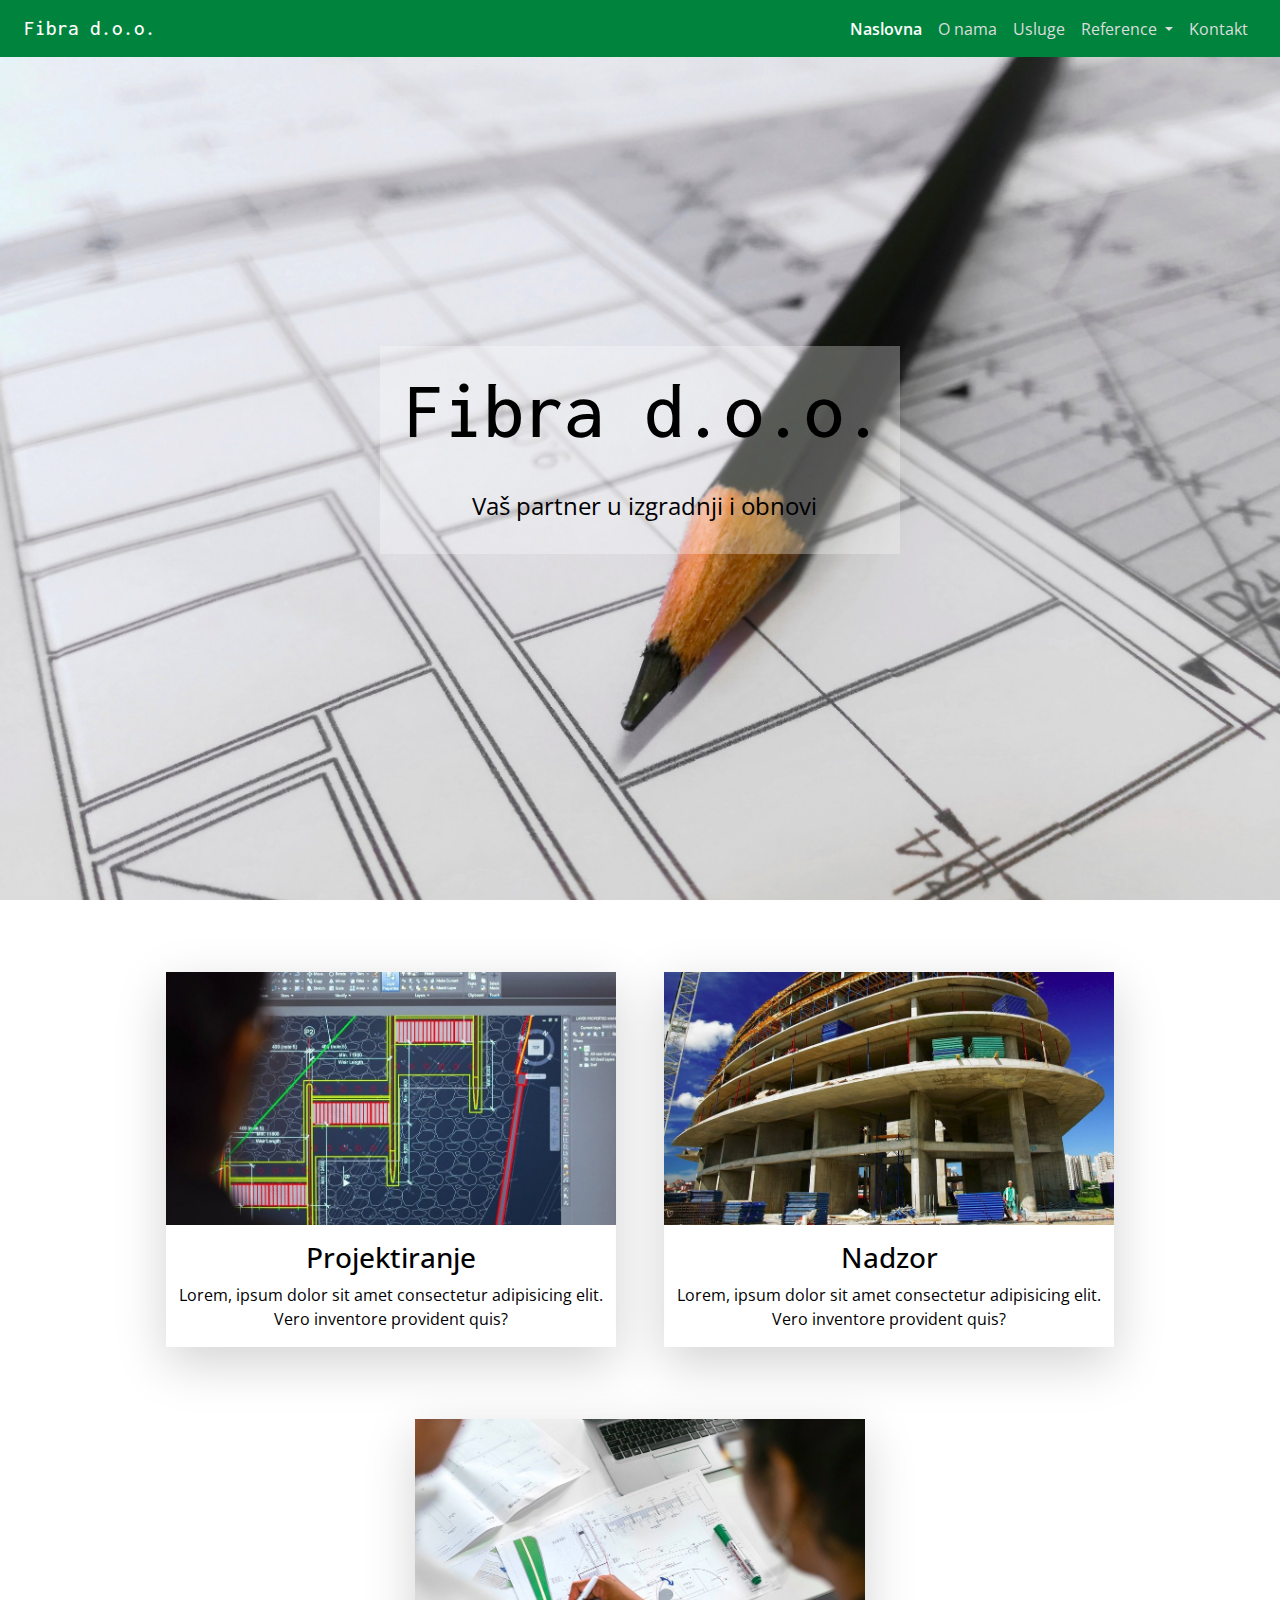
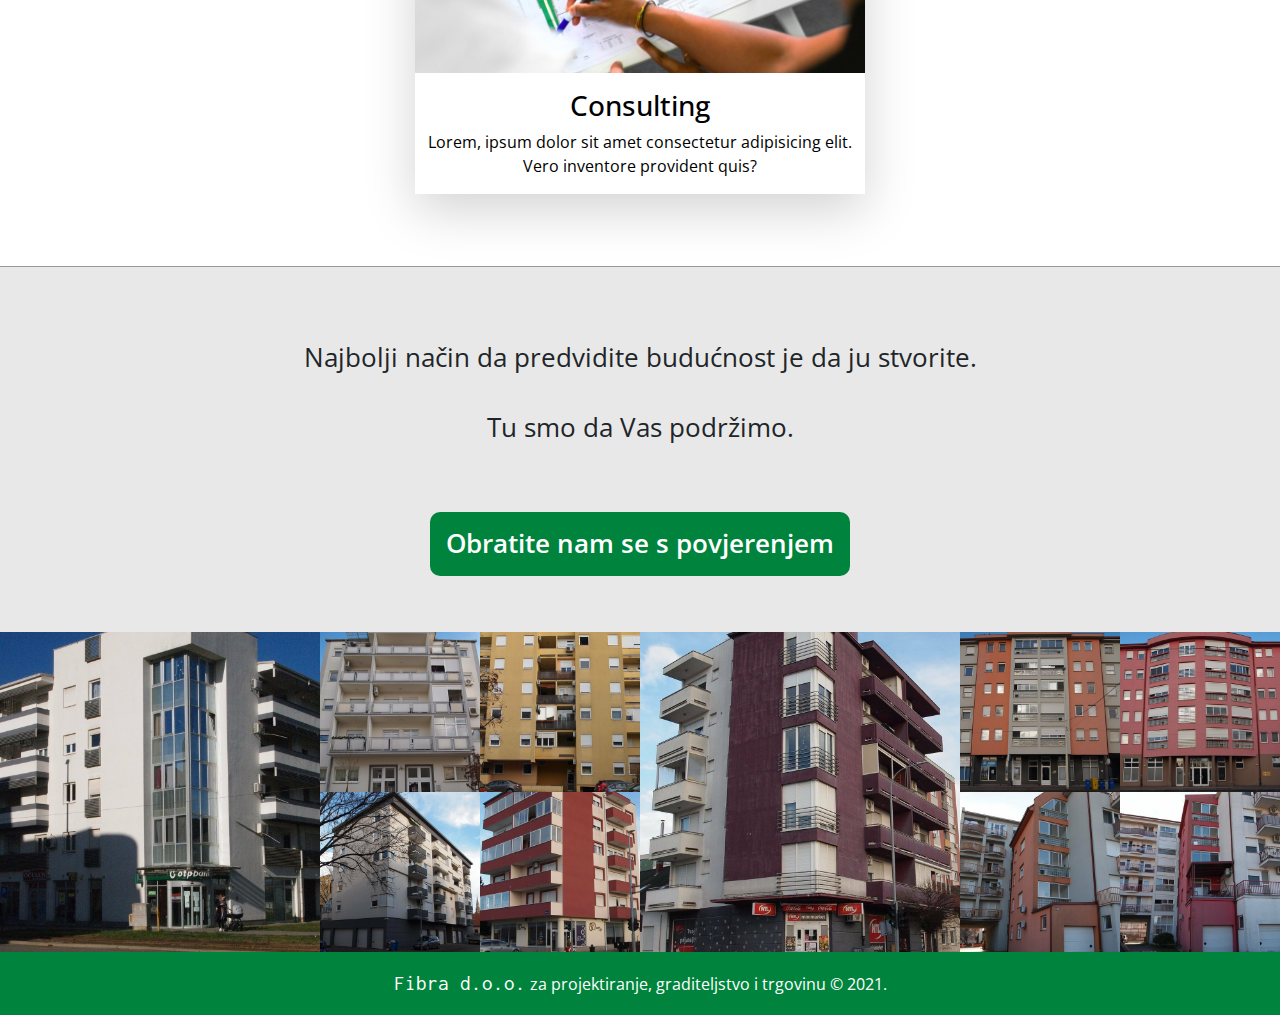
<file: index.html>
<!DOCTYPE html>
<html lang="en">
<head>
  <meta charset="UTF-8">
  <meta http-equiv="X-UA-Compatible" content="IE=edge">
  <meta name="viewport" content="width=device-width, initial-scale=1.0">
  <title>Naslovna | Fibra d.o.o.</title>
  <!-- <link rel="stylesheet" href="https://cdn.jsdelivr.net/npm/bootstrap@4.6.0/dist/css/bootstrap.min.css" integrity="sha384-B0vP5xmATw1+K9KRQjQERJvTumQW0nPEzvF6L/Z6nronJ3oUOFUFpCjEUQouq2+l" crossorigin="anonymous"> -->
  <link rel="stylesheet" href="css/bootstrap.min.css">
  <link rel="stylesheet" href="css/main.css">
</head>
<body class="bg-light">
  <!-- Navbar -->
  <header>
    <nav class="navbar navbar-expand-md navbar-dark bg-hu fixed-top">
      <a class="navbar-brand logo ml-2" href="index.html">Fibra d.o.o.</a>
      <button class="navbar-toggler" type="button" data-toggle="collapse" data-target="#navbarSupportedContent"
        aria-controls="navbarSupportedContent" aria-expanded="false" aria-label="Toggle navigation">
        <span class="navbar-toggler-icon"></span>
      </button>
      <div class="collapse navbar-collapse ml-4 mr-2" id="navbarSupportedContent">
        <ul class="navbar-nav ml-auto">
          <li class="nav-item">
            <a class="nav-link active" href="index.html">Naslovna</a>
          </li>
          <li class="nav-item">
            <a class="nav-link" href="about.html">O nama</a>
          </li>
          <li class="nav-item">
            <a class="nav-link" href="services.html">Usluge</a>
          </li>
          <li class="nav-item dropdown">
            <a class="nav-link dropdown-toggle" href="#" id="navbarDropdown" role="button" data-toggle="dropdown" aria-haspopup="true" aria-expanded="false">
              Reference
            </a>
            <div class="dropdown-menu bg-hu" aria-labelledby="navbarDropdown">
              <a class="dropdown-item" href="ref-novogradnja.html">Novogradnja</a>
              <a class="dropdown-item" href="ref-obnova.html">Obnova</a>
            </div>
          </li>
          <li class="nav-item">
            <a class="nav-link" href="contact.html">Kontakt</a>
          </li>
        </ul>
      </div>
    </nav>
  </header>
  <!-- Jumbotron -->
  <section id="intro">
    <div class="jumbotron d-flex flex-column align-items-center justify-content-center m-0">
      <a href="about.html" class="wrapper pl-4 pr-3 pt-3 text-center">
        <h1 class="logo m-0">Fibra d.o.o.</h1>
        <p class="m-0">Vaš partner u izgradnji i obnovi</p>
      </a>
    </div>
  </section>
  <!-- Boxes -->
  <section id="boxes" class="mb-0">
    <div class="d-flex flex-column flex-md-row flex-wrap align-items-center justify-content-center text-center pt-5 pb-5 pb-md-4">
      <a class="box mx-4 mb-5 mt-4 shadow-lg" href="services.html#projektiranje">
        <img src="media/thumbnails/projektiranje.jpg" class="mb-3" alt="Projektiranje">
        <h3>Projektiranje</h3>
        <p>Lorem, ipsum dolor sit amet consectetur adipisicing elit. Vero inventore provident quis?</p>
			</a>
      <a class="box mx-4 mb-5 mt-4 shadow-lg" href="services.html#nadzor">
        <img src="media/thumbnails/nadzor.jpg" class="mb-3" alt="Nadzor">
        <h3>Nadzor</h3>
        <p>Lorem, ipsum dolor sit amet consectetur adipisicing elit. Vero inventore provident quis?</p>
			</a>
    	<a class="box mx-4 mb-5 mt-4 shadow-lg" href="services.html#consulting">
        <img src="media/thumbnails/konzultacije.jpg" class="mb-3" alt="Consulting">
        <h3>Consulting</h3>
        <p>Lorem, ipsum dolor sit amet consectetur adipisicing elit. Vero inventore provident quis?</p>
			</a>
    </div>
		<div class="d-flex flex-column align-items-center text-center pt-5 pb-2 b-top">
			<p class="mt-1 mt-lg-2 mt-xl-4">Najbolji način da predvidite budućnost je da ju stvorite.<!--  &nbsp;&nbsp;<span>(P. Drucker)</span> --></p> <!-- Peter Drucker -->
			<p class="mt-1 mt-md-2 mt-xl-3">Tu smo da Vas podržimo.</p>
			<a id="boxes-link" class="px-3 mt-4 mt-lg-5 mb-5" href="contact.html">Obratite nam se s povjerenjem</a>
		</div>
  </section>
  <!-- Grid - short reference gallery -->
  <section id="showcase" class="container-fluid">
    <div class="row no-gutters" data-toggle="modal" data-target="#theModal" data-keyboard="true">
			<div class="col-lg-3 col-sm-6">
				<img class="img-fluid" src="media/thumbnails/showcase/stross198-front.jpg" alt="Strossmayerova 198, OS" data-target="#theCarousel" data-slide-to="0">
			</div>
			<div class="col-lg-3 col-sm-6 d-none d-sm-block">
				<div class="row no-gutters">
					<div class="col-6"><img class="img-fluid" src="media/thumbnails/showcase/rok41-front.jpg" alt="Rokova 41, OS" data-target="#theCarousel" data-slide-to="1"></div>
					<div class="col-6"><img class="img-fluid" src="media/thumbnails/showcase/dub12-back.jpg" alt="Dubrovacka 12, OS" data-target="#theCarousel" data-slide-to="2"></div>
				</div>
				<div class="row no-gutters">
					<div class="col-6"><img class="img-fluid" src="media/thumbnails/showcase/dub16-2.jpg" alt="Dubrovacka 16, OS" data-target="#theCarousel" data-slide-to="3"></div>
					<div class="col-6"><img class="img-fluid" src="media/thumbnails/showcase/gund128.jpg" alt="Gunduliceva 128, OS" data-target="#theCarousel" data-slide-to="4"></div>
				</div>
			</div>
			<div class="col-lg-3 col-sm-6 d-none d-sm-block">
				<img class="img-fluid" src="media/thumbnails/showcase/reisner110.jpg" alt="Reisnerova 110, OS" data-target="#theCarousel" data-slide-to="5">
			</div>
			<div class="col-lg-3 col-sm-6">
				<div class="row no-gutters">
					<div class="col-6"><img class="img-fluid" src="media/thumbnails/showcase/stross268-front.jpg" alt="Strossmayerova 268, OS" data-target="#theCarousel" data-slide-to="6"></div>
					<div class="col-6"><img class="img-fluid" src="media/thumbnails/showcase/stross262-front.jpg" alt="Strossmayerova 262, OS" data-target="#theCarousel" data-slide-to="8"></div>
				</div>
				<div class="row no-gutters">
					<div class="col-6"><img class="img-fluid" src="media/thumbnails/showcase/stross268-back.jpg" alt="Strossmayerova 268, OS" data-target="#theCarousel" data-slide-to="7"></div>
					<div class="col-6"><img class="img-fluid" src="media/thumbnails/showcase/stross262-back.jpg" alt="Strossmayerova 262, OS" data-target="#theCarousel" data-slide-to="9"></div>
				</div>
			</div>
    </div>
		<!-- Modal -->
		<div class="modal fade" id="theModal" tabindex="-1" role="dialog" aria-hidden="true">
			<div class="modal-dialog  modal-lg" role="document">
				<div class="modal-content">
					<div class="modal-body bg-dark">
						<!-- Carousel -->
						<div id="theCarousel" class="carousel slide" data-keyboard="true">
							<div class="carousel-inner">
								<div class="carousel-item active">
									<img class="img-fluid" src="media/photo-lg/nvgrdnj/stross198-front.jpg">
								</div>
								<div class="carousel-item">
									<img class="img-fluid" src="media/photo-lg/nvgrdnj/rok41-front.jpg">
								</div>
								<div class="carousel-item">
									<img class="img-fluid" src="media/photo-lg/nvgrdnj/dub12-back.jpg">
								</div>
								<div class="carousel-item">
									<img class="img-fluid" src="media/photo-lg/nvgrdnj/dub16-2.jpg">
								</div>
								<div class="carousel-item">
									<img class="img-fluid" src="media/photo-lg/nvgrdnj/gund128.jpg">
								</div>
								<div class="carousel-item">
									<img class="img-fluid" src="media/photo-lg/nvgrdnj/reisner110.jpg">
								</div>
								<div class="carousel-item">
									<img class="img-fluid" src="media/photo-lg/nvgrdnj/stross268-front.jpg">
								</div>
								<div class="carousel-item">
									<img class="img-fluid" src="media/photo-lg/nvgrdnj/stross268-back.jpg">
								</div>
								<div class="carousel-item">
									<img class="img-fluid" src="media/photo-lg/nvgrdnj/stross262-front.jpg">
								</div>
								<div class="carousel-item">
									<img class="img-fluid" src="media/photo-lg/nvgrdnj/stross262-back.jpg">
								</div>
							</div>
							<!-- Carousel controls -->
							<a class="carousel-control-prev" href="#theCarousel" role="button" data-slide="prev">
								<span class="carousel-control-prev-icon" aria-hidden="true"></span>
								<span class="sr-only">Prethodna</span>
							</a>
							<a class="carousel-control-next" href="#theCarousel" role="button" data-slide="next">
								<span class="carousel-control-next-icon" aria-hidden="true"></span>
								<span class="sr-only">Sljedeća</span>
							</a>
						</div>
					</div>
					<!-- Modal footer -->
					<div class="modal-footer border-0 rounded-0 bg-dark">
							<button type="button" class="btn btn-secondary bg-hu text-light border-dark" data-dismiss="modal">Zatvori</button>
					</div>
				</div>
			</div>
		</div>
  </section>
  <!-- Footer -->
  <footer class="d-flex flex-row justify-content-center align-items-center text-center bg-hu">
    <p class="my-3"><a class="logo" href="index.html">Fibra d.o.o.</a> za projektiranje, graditeljstvo i trgovinu &copy; 2021.</p>
  </footer>
  <!-- Bootstrap js, jQuery... -->
  <!-- <script src="https://code.jquery.com/jquery-3.5.1.slim.min.js" integrity="sha384-DfXdz2htPH0lsSSs5nCTpuj/zy4C+OGpamoFVy38MVBnE+IbbVYUew+OrCXaRkfj" crossorigin="anonymous"></script>
  <script src="https://cdn.jsdelivr.net/npm/bootstrap@4.6.0/dist/js/bootstrap.bundle.min.js" integrity="sha384-Piv4xVNRyMGpqkS2by6br4gNJ7DXjqk09RmUpJ8jgGtD7zP9yug3goQfGII0yAns" crossorigin="anonymous"></script> -->
  <script src="js/jquery-3.5.1.slim.min.js"></script>
  <script src="js/bootstrap.bundle.min.js"></script>
</body>
</html>
</file>
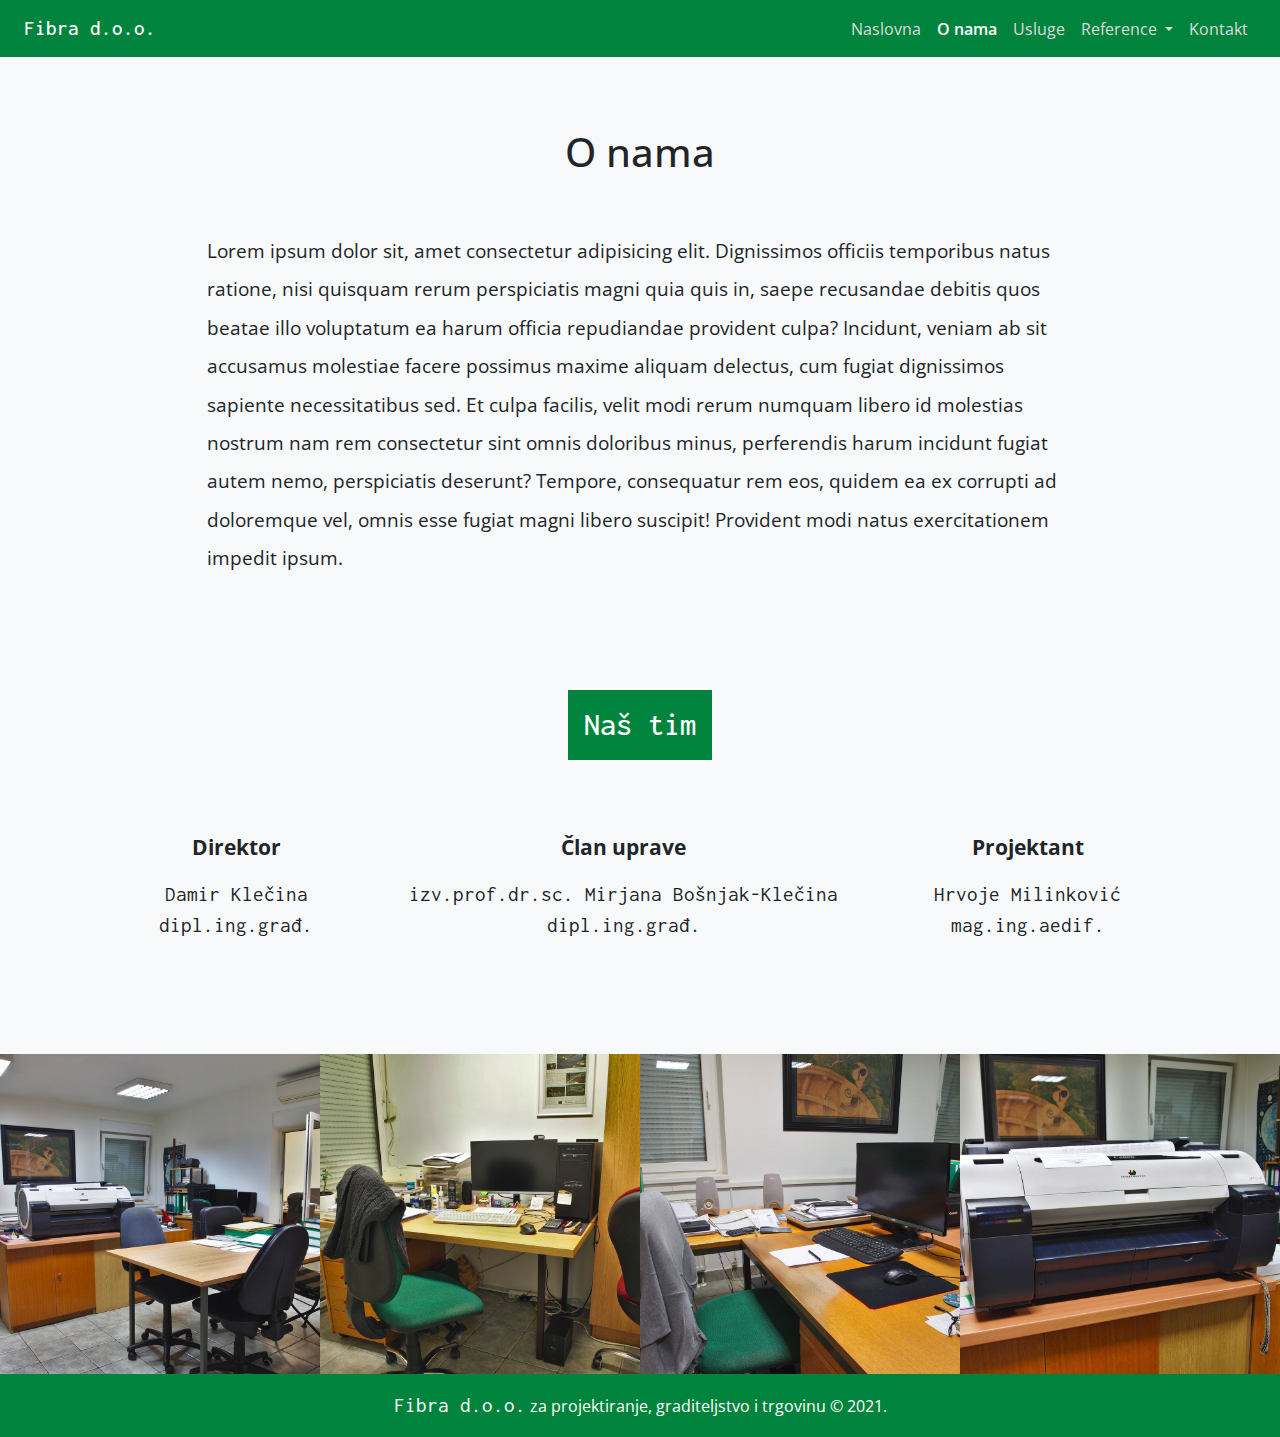
<file: about.html>
<!DOCTYPE html>
<html lang="en">
<head>
  <meta charset="UTF-8">
  <meta http-equiv="X-UA-Compatible" content="IE=edge">
  <meta name="viewport" content="width=device-width, initial-scale=1.0">
  <title>O nama | Fibra d.o.o.</title>
  <link rel="stylesheet" href="css/bootstrap.min.css">
  <link rel="stylesheet" href="css/main.css">
</head>
<body class="bg-light">
  <!-- Navbar -->
  <header>
    <nav class="navbar navbar-expand-md navbar-dark bg-hu fixed-top">
      <a class="navbar-brand logo ml-2" href="index.html">Fibra d.o.o.</a>
      <button class="navbar-toggler" type="button" data-toggle="collapse" data-target="#navbarSupportedContent"
        aria-controls="navbarSupportedContent" aria-expanded="false" aria-label="Toggle navigation">
        <span class="navbar-toggler-icon"></span>
      </button>
      <div class="collapse navbar-collapse ml-4 mr-2" id="navbarSupportedContent">
        <ul class="navbar-nav ml-auto">
          <li class="nav-item">
            <a class="nav-link" href="index.html">Naslovna</a>
          </li>
          <li class="nav-item">
            <a class="nav-link active" href="about.html">O nama</a>
          </li>
          <li class="nav-item">
            <a class="nav-link" href="services.html">Usluge</a>
          </li>
          <li class="nav-item dropdown">
            <a class="nav-link dropdown-toggle" href="#" id="navbarDropdown" role="button" data-toggle="dropdown"
              aria-haspopup="true" aria-expanded="false">
              Reference
            </a>
            <div class="dropdown-menu bg-hu" aria-labelledby="navbarDropdown">
              <a class="dropdown-item" href="ref-novogradnja.html">Novogradnja</a>
              <a class="dropdown-item" href="ref-obnova.html">Obnova</a>
            </div>
          </li>
          <li class="nav-item">
            <a class="nav-link" href="contact.html">Kontakt</a>
          </li>
        </ul>
      </div>
    </nav>
  </header>
  <!-- Title -->
  <div id="page-title" class="d-flex text-center justify-content-center">
    <h1>O nama</h1>
  </div>
  <!-- About -->
  <section id="about" class="mt-5">
    <div class="container-fluid text-left mb-5 pb-5">
      <p>Lorem ipsum dolor sit, amet consectetur adipisicing elit. Dignissimos officiis temporibus natus ratione, nisi quisquam rerum perspiciatis magni quia quis in, saepe recusandae debitis quos beatae illo voluptatum ea harum officia repudiandae provident culpa? Incidunt, veniam ab sit accusamus molestiae facere possimus maxime aliquam delectus, cum fugiat dignissimos sapiente necessitatibus sed. Et culpa facilis, velit modi rerum numquam libero id molestias nostrum nam rem consectetur sint omnis doloribus minus, perferendis harum incidunt fugiat autem nemo, perspiciatis deserunt? Tempore, consequatur rem eos, quidem ea ex corrupti ad doloremque vel, omnis esse fugiat magni libero suscipit! Provident modi natus exercitationem impedit ipsum.</p>
    </div>
    <div id="people" class="my-5 pb-4 text-center">
      <h2 class="d-inline-block mb-5 p-3 bg-hu text-white logo">Naš tim</h2>
      <div class="d-flex justify-content-center flex-wrap">
        <div class="mx-5 my-4">
          <p class="titula">Direktor</p>
          <p class="logo">Damir Klečina<br>dipl.ing.građ.</p>
        </div>
        <div class="mx-5 my-4">
          <p class="titula">Član uprave</p>
          <p class="logo">izv.prof.dr.sc. Mirjana Bošnjak-Klečina<br>dipl.ing.građ.</p>
        </div>
        <div class="mx-5 my-4">
          <p class="titula">Projektant</p>
          <p class="logo">Hrvoje Milinković<br>mag.ing.aedif.</p>
        </div>
      </div>
    </div>
    <div class="row no-gutters" data-toggle="modal" data-target="#theModal" data-keyboard="true">
      <div class="col-lg-3 col-6"><img class="img-fluid" src="media/thumbnails/ured.jpg" alt="Ured" data-target="#theCarousel" data-slide-to="0"></div>
      <div class="col-lg-3 col-6"><img class="img-fluid" src="media/thumbnails/rm1.jpg" alt="Radno mjesto" data-target="#theCarousel" data-slide-to="1"></div>
      <div class="col-lg-3 col-6"><img class="img-fluid" src="media/thumbnails/rm2.jpg" alt="Radno mjesto" data-target="#theCarousel" data-slide-to="2"></div>
      <div class="col-lg-3 col-6"><img class="img-fluid" src="media/thumbnails/ploter.jpg" alt="Ploter" data-target="#theCarousel" data-slide-to="3"></div>
    </div>
    <!-- Modal -->
    <div class="modal fade" id="theModal" tabindex="-1" role="dialog" aria-hidden="true">
      <div class="modal-dialog modal-lg" role="document">
        <div class="modal-content">
          <div class="modal-body bg-dark">
            <!-- Carousel -->
            <div id="theCarousel" class="carousel slide" data-keyboard="true">
              <div class="carousel-inner">
                <div class="carousel-item active">
                  <img class="img-fluid" src="media/photo-lg/ured.jpg">
                </div>
                <div class="carousel-item">
                  <img class="img-fluid" src="media/photo-lg/rm1.jpg">
                </div>
                <div class="carousel-item">
                  <img class="img-fluid" src="media/photo-lg/rm2.jpg">
                </div>
                <div class="carousel-item">
                  <img class="img-fluid" src="media/photo-lg/ploter.jpg">
                </div>
              </div>
              <!-- Carousel controls -->
              <a class="carousel-control-prev" href="#theCarousel" role="button" data-slide="prev">
                <span class="carousel-control-prev-icon" aria-hidden="true"></span>
                <span class="sr-only">Prethodna</span>
              </a>
              <a class="carousel-control-next" href="#theCarousel" role="button" data-slide="next">
                <span class="carousel-control-next-icon" aria-hidden="true"></span>
                <span class="sr-only">Sljedeća</span>
              </a>
            </div>
          </div>
          <!-- Modal footer -->
          <div class="modal-footer border-0 rounded-0 bg-dark">
            <button type="button" class="btn btn-secondary bg-hu text-light border-dark" data-dismiss="modal">Zatvori</button>
          </div>
        </div>
      </div>
    </div>
  </section>
	<!-- Footer -->
	<footer class="d-flex flex-row justify-content-center align-items-center text-center bg-hu">
		<p class="my-3"><a class="logo" href="index.html">Fibra d.o.o.</a> za projektiranje, graditeljstvo i trgovinu &copy; 2021.</p>
	</footer>
  <script src="js/jquery-3.5.1.slim.min.js"></script>
  <script src="js/bootstrap.bundle.min.js"></script>
</body>
</html>
</file>
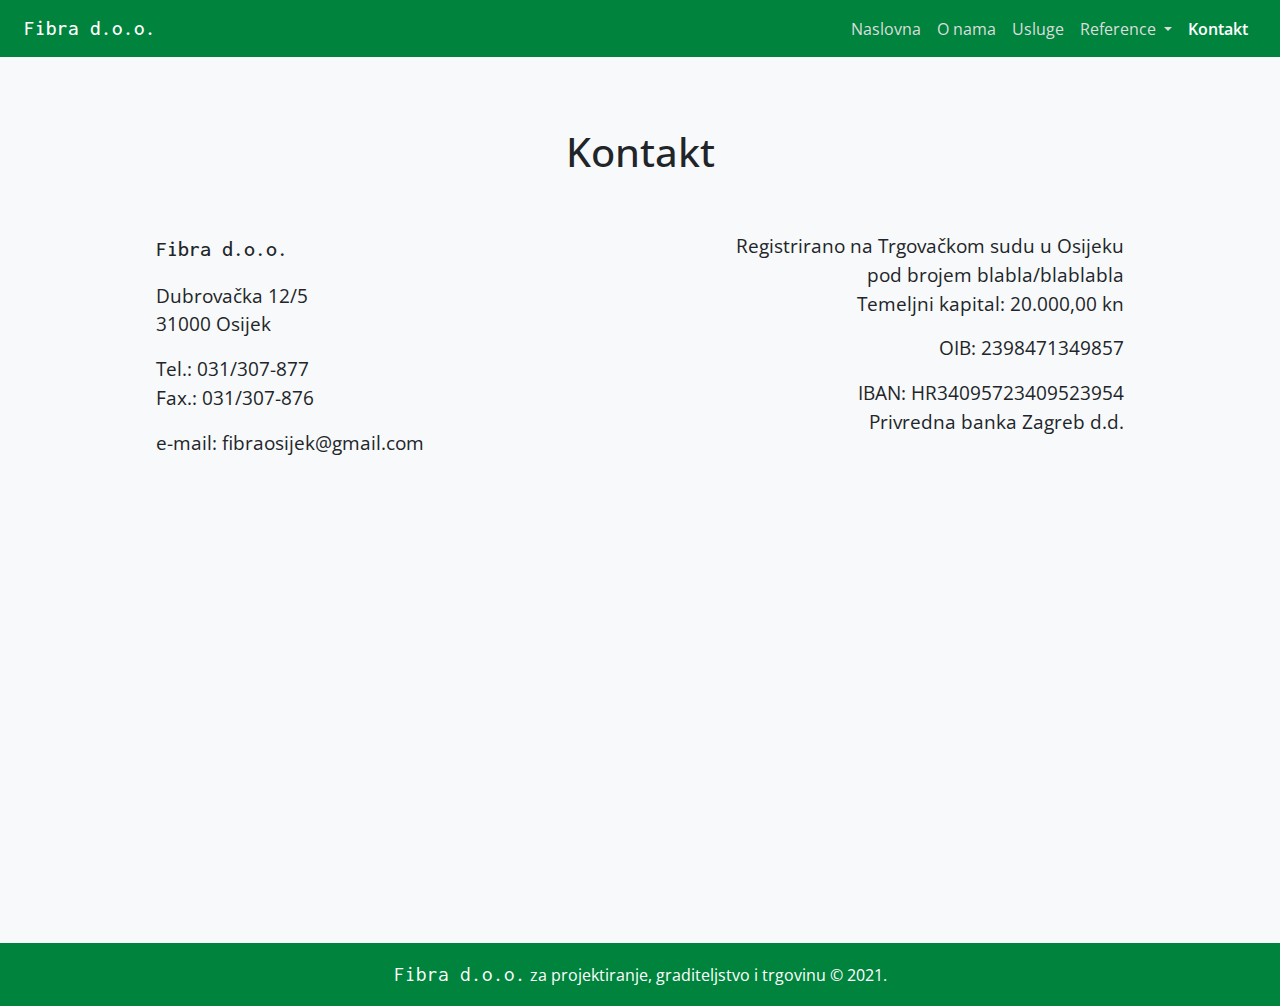
<file: contact.html>
<!DOCTYPE html>
<html lang="en">
<head>
  <meta charset="UTF-8">
  <meta http-equiv="X-UA-Compatible" content="IE=edge">
  <meta name="viewport" content="width=device-width, initial-scale=1.0">
  <title>Kontakt | Fibra d.o.o.</title>
  <link rel="stylesheet" href="css/bootstrap.min.css">
  <link rel="stylesheet" href="css/main.css">
</head>
<body class="bg-light">
  <!-- Navbar -->
  <header>
    <nav class="navbar navbar-expand-md navbar-dark bg-hu fixed-top">
      <a class="navbar-brand logo ml-2" href="index.html">Fibra d.o.o.</a>
      <button class="navbar-toggler" type="button" data-toggle="collapse" data-target="#navbarSupportedContent" aria-controls="navbarSupportedContent" aria-expanded="false" aria-label="Toggle navigation">
        <span class="navbar-toggler-icon"></span>
      </button>
      <div class="collapse navbar-collapse ml-4 mr-2" id="navbarSupportedContent">
        <ul class="navbar-nav ml-auto">
          <li class="nav-item">
            <a class="nav-link" href="index.html">Naslovna</a>
          </li>
          <li class="nav-item">
            <a class="nav-link" href="about.html">O nama</a>
          </li>
          <li class="nav-item">
            <a class="nav-link" href="services.html">Usluge</a>
          </li>
          <li class="nav-item dropdown">
            <a class="nav-link dropdown-toggle" href="#" id="navbarDropdown" role="button" data-toggle="dropdown" aria-haspopup="true" aria-expanded="false">
              Reference
            </a>
            <div class="dropdown-menu bg-hu" aria-labelledby="navbarDropdown">
              <a class="dropdown-item" href="ref-novogradnja.html">Novogradnja</a>
              <a class="dropdown-item" href="ref-obnova.html">Obnova</a>
            </div>
          </li>
          <li class="nav-item">
            <a class="nav-link active" href="contact.html">Kontakt</a>
          </li>
        </ul>
      </div>
    </nav>
  </header>
  <!-- Title -->
  <div id="page-title" class="d-flex text-center justify-content-center">
    <h1>Kontakt</h1>
  </div>
  <!-- Contact -->
  <section id="contact">
    <div class="d-flex flex-column align-items-center flex-md-row justify-content-md-around align-items-md-start my-5 pb-3">
      <div class="text-md-left text-center">
        <p class="logo">Fibra d.o.o.</p>
        <p>Dubrovačka 12/5<br>31000 Osijek</p>
        <p>Tel.: 031/307-877<br>Fax.: 031/307-876</p>
        <p>e-mail: fibraosijek@gmail.com</p>
      </div>
      <div class="text-md-right text-center mt-4 mt-md-0">
        <p>Registrirano na Trgovačkom sudu u Osijeku<br>pod brojem blabla/blablabla<br>Temeljni kapital: 20.000,00 kn</p>
        <p>OIB: 2398471349857</p>
        <p>IBAN: HR34095723409523954<br>Privredna banka Zagreb d.d.</p>
      </div>
    </div>
  </section>
  <section id="map" class="w-100">
    <iframe
    src="https://www.google.com/maps/embed?pb=!1m18!1m12!1m3!1d2793.46308134104!2d18.6686223159374!3d45.56112547910223!2m3!1f0!2f0!3f0!3m2!1i1024!2i768!4f13.1!3m3!1m2!1s0x475ce70893ea6549%3A0x3436f189a7a835ea!2sDubrova%C4%8Dka%20ul.%2012%2C%2031000%2C%20Osijek!5e0!3m2!1shr!2shr!4v1606670080693!5m2!1shr!2shr"
    width="100%" height="100%" frameborder="0" style="border: 0;" allowfullscreen="" aria-hidden="false"
    tabindex="0"></iframe>
  </section>
	<!-- Footer -->
	<footer class="d-flex flex-row justify-content-center align-items-center text-center bg-hu">
    <p class="my-3"><a class="logo" href="index.html">Fibra d.o.o.</a> za projektiranje, graditeljstvo i trgovinu &copy; 2021.</p>
	</footer>
  <script src="js/jquery-3.5.1.slim.min.js"></script>
  <script src="js/bootstrap.bundle.min.js"></script>
</body>
</html>
</file>
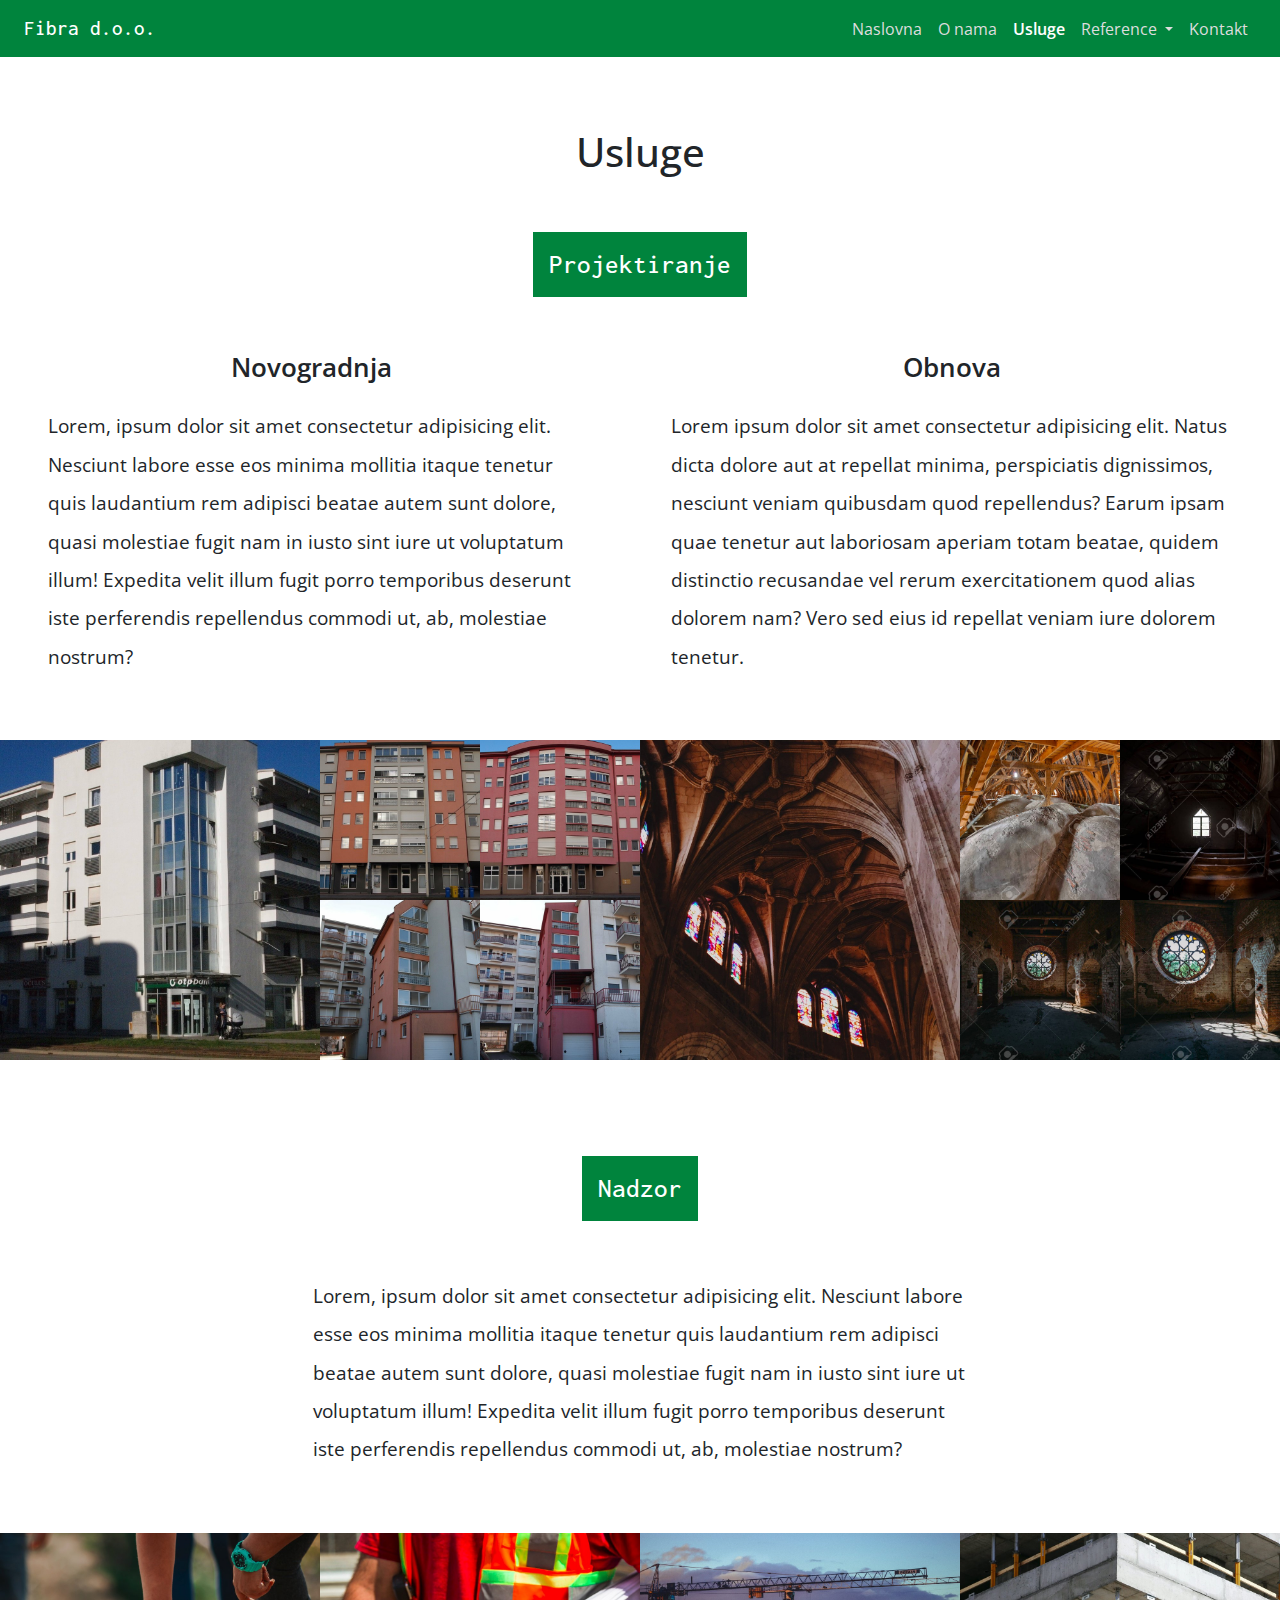
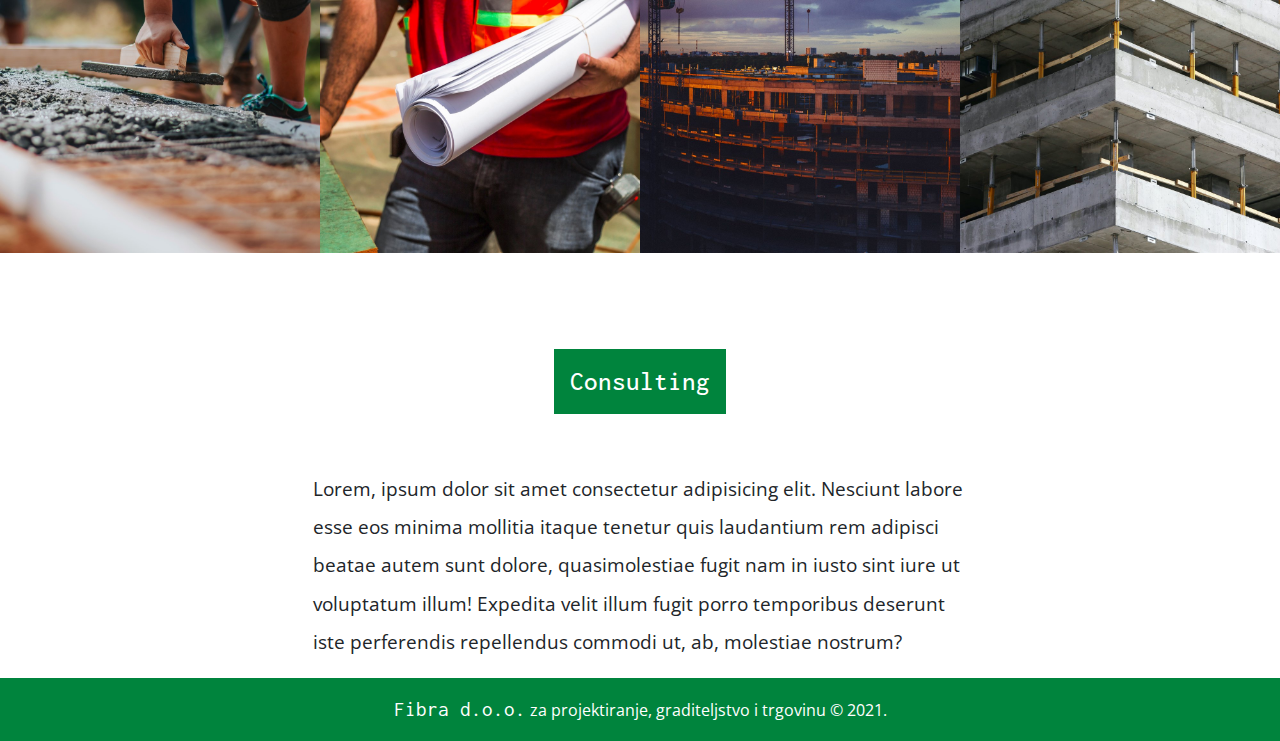
<file: services.html>
<!DOCTYPE html>
<html lang="en">
<head>
  <meta charset="UTF-8">
  <meta http-equiv="X-UA-Compatible" content="IE=edge">
  <meta name="viewport" content="width=device-width, initial-scale=1.0">
  <title>Usluge | Fibra d.o.o.</title>
  <link rel="stylesheet" href="css/bootstrap.min.css">
  <link rel="stylesheet" href="css/main.css">
</head>
<body>
  <!-- Navbar -->
  <header>
    <nav class="navbar navbar-expand-md navbar-dark bg-hu fixed-top">
      <a class="navbar-brand logo ml-2" href="index.html">Fibra d.o.o.</a>
      <button class="navbar-toggler" type="button" data-toggle="collapse" data-target="#navbarSupportedContent" aria-controls="navbarSupportedContent" aria-expanded="false" aria-label="Toggle navigation">
        <span class="navbar-toggler-icon"></span>
      </button>
      <div class="collapse navbar-collapse ml-4 mr-2" id="navbarSupportedContent">
        <ul class="navbar-nav ml-auto">
          <li class="nav-item">
            <a class="nav-link" href="index.html">Naslovna</a>
          </li>
          <li class="nav-item">
            <a class="nav-link" href="about.html">O nama</a>
          </li>
          <li class="nav-item">
            <a class="nav-link active" href="services.html">Usluge</a>
          </li>
          <li class="nav-item dropdown">
            <a class="nav-link dropdown-toggle" href="#" id="navbarDropdown" role="button" data-toggle="dropdown"
              aria-haspopup="true" aria-expanded="false">
              Reference
            </a>
            <div class="dropdown-menu bg-hu" aria-labelledby="navbarDropdown">
              <a class="dropdown-item" href="ref-novogradnja.html">Novogradnja</a>
              <a class="dropdown-item" href="ref-obnova.html">Obnova</a>
            </div>
          </li>
          <li class="nav-item">
            <a class="nav-link" href="contact.html">Kontakt</a>
          </li>
        </ul>
      </div>
    </nav>
  </header>
  <!-- Title -->
  <div id="page-title" class="d-flex text-center justify-content-center">
    <h1>Usluge</h1>
  </div>
  <!-- Projektiranje -->
  <section id="projektiranje" class="service-section d-flex flex-column justify-content-center my-5">
    <h3 class="mx-auto p-3 text-white logo bg-hu">Projektiranje</h3>
    <div class="d-flex flex-column align-items-center justify-content-center flex-lg-row justify-content-lg-around align-items-lg-start mt-5">
      <div class="service mx-md-5 mx-4">
        <h5 class="text-center mb-4">Novogradnja</h5>
        <p>Lorem, ipsum dolor sit amet consectetur adipisicing elit. Nesciunt labore esse eos minima mollitia itaque tenetur quis laudantium rem adipisci beatae autem sunt dolore, quasi molestiae fugit nam in iusto sint iure ut voluptatum illum! Expedita velit illum fugit porro temporibus deserunt iste perferendis repellendus commodi ut, ab, molestiae nostrum?</p>
      </div>
      <div class="service mx-md-5 mx-4">
        <h5 class="text-center mb-4">Obnova</h5>
        <p>Lorem ipsum dolor sit amet consectetur adipisicing elit. Natus dicta dolore aut at repellat minima, perspiciatis dignissimos, nesciunt veniam quibusdam quod repellendus? Earum ipsam quae tenetur aut laboriosam aperiam totam beatae, quidem distinctio recusandae vel rerum exercitationem quod alias dolorem nam? Vero sed eius id repellat veniam iure dolorem tenetur.</p>
      </div>
    </div>
    <!-- Gallery -->
    <div class="row no-gutters mt-5" data-toggle="modal" data-target="#modalP" data-keyboard="true">
      <div class="col-lg-3 col-sm-6  d-none d-sm-block">
        <img class="img-fluid" src="media/thumbnails/showcase/stross198-front.jpg" alt="Strossmayerova 198, OS" data-target="#carouselP" data-slide-to="0">
      </div>
      <div class="col-lg-3 col-sm-6">
        <div class="row no-gutters">
          <div class="col-6"><img class="img-fluid" src="media/thumbnails/showcase/stross268-front.jpg" alt="Strossmayerova 268, OS" data-target="#carouselP" data-slide-to="1"></div>
          <div class="col-6"><img class="img-fluid" src="media/thumbnails/showcase/stross262-front.jpg" alt="Strossmayerova 262, OS" data-target="#carouselP" data-slide-to="3"></div>
        </div>
        <div class="row no-gutters">
          <div class="col-6"><img class="img-fluid" src="media/thumbnails/showcase/stross268-back.jpg" alt="Strossmayerova 268, OS" data-target="#carouselP" data-slide-to="2"></div>
          <div class="col-6"><img class="img-fluid" src="media/thumbnails/showcase/stross262-back.jpg" alt="Strossmayerova 262, OS" data-target="#carouselP" data-slide-to="4"></div>
        </div>
      </div>
      <div class="col-lg-3 col-sm-6 d-none d-sm-block">
        <img class="img-fluid" src="media/thumbnails/ceiling.jpg" alt="crkva strop" data-target="#carouselP" data-slide-to="5">
      </div>
      <div class="col-lg-3 col-sm-6">
        <div class="row no-gutters">
          <div class="col-6"><img class="img-fluid" src="media/thumbnails/attic1.jpg" alt="tavan crkva" data-target="#carouselP" data-slide-to="6"></div>
          <div class="col-6"><img class="img-fluid" src="media/thumbnails/attic2.jpg" alt="tavan crkva" data-target="#carouselP" data-slide-to="7"></div>
        </div>
        <div class="row no-gutters">
          <div class="col-6"><img class="img-fluid" src="media/thumbnails/attic3.jpg" alt="tavan crkva" data-target="#carouselP" data-slide-to="8"></div>
          <div class="col-6"><img class="img-fluid" src="media/thumbnails/attic4.jpg" alt="tavan crkva" data-target="#carouselP" data-slide-to="9"></div>
        </div>
      </div>
    </div>
    <!-- Modal - projektiranje -->
    <div class="modal fade" id="modalP" tabindex="-1" role="dialog" aria-hidden="true">
      <div class="modal-dialog  modal-lg" role="document">
        <div class="modal-content">
          <div class="modal-body bg-dark">
            <!-- Carousel -->
            <div id="carouselP" class="carousel slide" data-keyboard="true">
              <div class="carousel-inner">
                <div class="carousel-item active">
                  <img class="img-fluid" src="media/photo-lg/nvgrdnj/stross198-front.jpg">
                </div>
                <div class="carousel-item">
                  <img class="img-fluid" src="media/photo-lg/nvgrdnj/stross268-front.jpg">
                </div>
                <div class="carousel-item">
                  <img class="img-fluid" src="media/photo-lg/nvgrdnj/stross268-back.jpg">
                </div>
                <div class="carousel-item">
                  <img class="img-fluid" src="media/photo-lg/nvgrdnj/stross262-front.jpg">
                </div>
                <div class="carousel-item">
                  <img class="img-fluid" src="media/photo-lg/nvgrdnj/stross262-back.jpg">
                </div>
                <div class="carousel-item">
                  <img class="img-fluid" src="media/photo-lg/ceiling.jpg">
                </div>
                <div class="carousel-item">
                  <img class="img-fluid" src="media/photo-lg/attic1.jpg">
                </div>
                <div class="carousel-item">
                  <img class="img-fluid" src="media/photo-lg/attic2.jpg">
                </div>
                <div class="carousel-item">
                  <img class="img-fluid" src="media/photo-lg/attic3.jpg">
                </div>
                <div class="carousel-item">
                  <img class="img-fluid" src="media/photo-lg/attic4.jpg">
                </div>
              </div>
              <!-- Carousel controls -->
              <a class="carousel-control-prev" href="#carouselP" role="button" data-slide="prev">
                <span class="carousel-control-prev-icon" aria-hidden="true"></span>
                <span class="sr-only">Prethodna</span>
              </a>
              <a class="carousel-control-next" href="#carouselP" role="button" data-slide="next">
                <span class="carousel-control-next-icon" aria-hidden="true"></span>
                <span class="sr-only">Sljedeća</span>
              </a>
            </div>
          </div>
          <!-- Modal footer -->
          <div class="modal-footer border-0 rounded-0 bg-dark">
            <button type="button" class="btn btn-secondary bg-hu text-light border-dark"
              data-dismiss="modal">Zatvori</button>
          </div>
        </div>
      </div>
    </div>
  </section>
  <!-- Nadzor -->
  <section id="nadzor" class="service-section d-flex flex-column justify-content-center my-5">
    <h3 class="mx-auto mt-5 p-3 text-white logo bg-hu">Nadzor</h3>
    <div class="service mx-auto mt-5">
      <p class="mx-md-5 mx-4">Lorem, ipsum dolor sit amet consectetur adipisicing elit. Nesciunt labore esse eos minima mollitia itaque tenetur
        quis laudantium rem adipisci beatae autem sunt dolore, quasi molestiae fugit nam in iusto sint iure ut voluptatum
        illum! Expedita velit illum fugit porro temporibus deserunt iste perferendis repellendus commodi ut, ab, molestiae
        nostrum?</p>
    </div>
    <div class="row no-gutters mt-5" data-toggle="modal" data-target="#modalN" data-keyboard="true">
      <div class="col-lg-3 col-sm-6 d-none d-sm-block">
        <img class="img-fluid" src="media/thumbnails/nadzor1.jpg" alt="" data-target="#carouselN" data-slide-to="0">
      </div>
      <div class="col-lg-3 col-sm-6">
        <img class="img-fluid" src="media/thumbnails/nadzor2.jpg" alt="" data-target="#carouselN" data-slide-to="1">
      </div>
      <div class="col-lg-3 col-sm-6">
        <img class="img-fluid" src="media/thumbnails/nadzor3.jpg" alt="" data-target="#carouselN" data-slide-to="2">
      </div>
      <div class="col-lg-3 col-sm-6 d-none d-sm-block">
        <img class="img-fluid" src="media/thumbnails/nadzor4.jpg" alt="" data-target="#carouselN" data-slide-to="3">
      </div>
    </div>
    <!-- Modal - nadzor -->
    <div class="modal fade" id="modalN" tabindex="-1" role="dialog" aria-hidden="true">
      <div class="modal-dialog  modal-lg" role="document">
        <div class="modal-content">
          <div class="modal-body bg-dark">
            <!-- Carousel -->
            <div id="carouselN" class="carousel slide" data-keyboard="true">
              <div class="carousel-inner">
                <div class="carousel-item active">
                  <img class="img-fluid" src="media/photo-lg/nadzor1.jpg">
                </div>
                <div class="carousel-item">
                  <img class="img-fluid" src="media/photo-lg/nadzor2.jpg">
                </div>
                <div class="carousel-item">
                  <img class="img-fluid" src="media/photo-lg/nadzor3.jpg">
                </div>
                <div class="carousel-item">
                  <img class="img-fluid" src="media/photo-lg/nadzor4.jpg">
                </div>
              </div>
              <!-- Carousel controls -->
              <a class="carousel-control-prev" href="#carouselN" role="button" data-slide="prev">
                <span class="carousel-control-prev-icon" aria-hidden="true"></span>
                <span class="sr-only">Prethodna</span>
              </a>
              <a class="carousel-control-next" href="#carouselN" role="button" data-slide="next">
                <span class="carousel-control-next-icon" aria-hidden="true"></span>
                <span class="sr-only">Sljedeća</span>
              </a>
            </div>
          </div>
          <!-- Modal footer -->
          <div class="modal-footer border-0 rounded-0 bg-dark">
            <button type="button" class="btn btn-secondary bg-hu text-light border-dark"
              data-dismiss="modal">Zatvori</button>
          </div>
        </div>
      </div>
    </div>
  </section>
  <!-- Consulting -->
  <section id="consulting" class="service-section d-flex flex-column justify-content-center mt-5">
    <h3 class="mx-auto mt-5 p-3 text-white logo bg-hu">Consulting</h3>
    <div class="service mx-auto mt-5">
      <p class="mx-md-5 mx-4">Lorem, ipsum dolor sit amet consectetur adipisicing elit. Nesciunt labore esse eos minima mollitia itaque tenetur quis laudantium rem adipisci beatae autem sunt dolore, quasimolestiae fugit nam in iusto sint iure ut voluptatum illum! Expedita velit illum fugit porro temporibus deserunt iste perferendis repellendus commodi ut, ab, molestiae nostrum?</p>
        <!-- Ovdje ide neka consulting slika/fotka -->
    </div>
  </section>
  <!-- Footer -->
  <footer class="d-flex flex-row justify-content-center align-items-center text-center bg-hu">
 		<p class="my-3"><a class="logo" href="index.html">Fibra d.o.o.</a> za projektiranje, graditeljstvo i trgovinu &copy; 2021.</p>
 	</footer>
  <script src="js/jquery-3.5.1.slim.min.js"></script>
  <script src="js/bootstrap.bundle.min.js"></script>
</body>
</html>
</file>
<file: css/main.css>
@import url("https://fonts.googleapis.com/css2?family=Inconsolata:wght@300;400;500;600;700&family=Open+Sans:wght@300;400;500;600;700&display=swap");
* {
  margin: 0;
  padding: 0;
}

html, body {
  font-family: 'Open Sans', sans-serif;
  font-size: 16px;
}

.bg-hu {
  background: #00843D !important;
}

.logo {
  font-family: 'Inconsolata', monospace !important;
}

.navbar {
  font-size: 1rem;
}

.navbar-brand {
  font-weight: 500;
  font-size: 1.3rem;
  -webkit-transition: -webkit-transform 0.3s ease-in-out;
  transition: -webkit-transform 0.3s ease-in-out;
  transition: transform 0.3s ease-in-out;
  transition: transform 0.3s ease-in-out, -webkit-transform 0.3s ease-in-out;
}

.navbar-brand:hover, .navbar-brand:focus {
  -webkit-transform: scale(1.03);
          transform: scale(1.03);
}

.nav-link,
.dropdown-item {
  text-decoration: none;
  color: #ddd !important;
  -webkit-transition: color 0.2s ease-in-out;
  transition: color 0.2s ease-in-out;
}

.nav-link:hover,
.dropdown-item:hover {
  color: #fff !important;
}

.dropdown-item:hover {
  background-color: #00843D;
}

.active {
  font-weight: 600;
  color: #fff !important;
}

#page-title {
  margin-top: 8rem;
}

.modal-body {
  padding: 0 !important;
  -webkit-box-sizing: border-box !important;
          box-sizing: border-box !important;
}

.modal-content {
  -webkit-box-sizing: border-box !important;
          box-sizing: border-box !important;
  border: 3px solid #222 !important;
}

.modal-content .modal-footer .btn {
  background-color: #666 !important;
  -webkit-transition: all 0.3s ease-in-out !important;
  transition: all 0.3s ease-in-out !important;
}

.modal-content .modal-footer .btn:hover, .modal-content .modal-footer .btn:focus {
  background-color: #00843D !important;
}

img[data-target] {
  cursor: pointer;
}

footer * {
  font-size: 1rem;
  color: #fff;
  text-decoration: none;
}

footer .logo {
  font-size: 1.3rem;
  font-weight: 400;
  -webkit-transition: font-weight 0.3s ease-in-out;
  transition: font-weight 0.3s ease-in-out;
}

footer .logo:hover {
  color: #fff;
  text-decoration: none;
  font-weight: 600;
  cursor: pointer;
}

.jumbotron {
  background: url("../media/ulaz.jpg") no-repeat center center/cover;
  background-attachment: fixed;
  border-radius: 0;
  height: 100vh;
  line-height: 4;
}

.jumbotron .logo {
  font-size: 5rem;
}

.jumbotron p {
  font-size: 1.5rem;
}

@media (max-width: 768px) {
  .jumbotron {
    background-attachment: scroll;
  }
  .jumbotron .logo {
    font-size: 3.5rem;
  }
  .jumbotron p {
    font-size: 1rem;
  }
}

.wrapper {
  background-color: rgba(255, 255, 255, 0.3);
  -webkit-transition: background-color 0.3s ease-in-out;
  transition: background-color 0.3s ease-in-out;
  text-decoration: none;
  color: #000;
}

.wrapper:hover, .wrapper:focus {
  background-color: rgba(255, 255, 255, 0.7);
  text-decoration: none;
  color: #000;
  cursor: pointer;
}

#boxes {
  background-color: #e8e8e8;
  min-height: 100vh;
}

#boxes > div:first-child {
  background-color: #fff;
}

#boxes .box {
  color: #000;
  -webkit-transition: -webkit-transform 0.3s ease-in-out;
  transition: -webkit-transform 0.3s ease-in-out;
  transition: transform 0.3s ease-in-out;
  transition: transform 0.3s ease-in-out, -webkit-transform 0.3s ease-in-out;
}

#boxes .box img {
  max-width: 450px;
  height: auto;
}

#boxes .box p {
  max-width: 450px;
}

#boxes .box:hover, #boxes .box:focus {
  text-decoration: none;
  -webkit-transform: scale(1.01);
          transform: scale(1.01);
}

#boxes div > p {
  font-size: 1.6rem;
}

#boxes div > p > span {
  color: #999;
}

@media (max-width: 860px) {
  #boxes div > p {
    font-size: 1.2rem;
  }
}

#boxes .b-top {
  border-top: 1px solid #999;
}

#boxes #boxes-link {
  font-size: 1.6rem;
  font-weight: 600;
  color: #fff;
  line-height: 2.5;
  border-radius: 10px;
  -webkit-box-sizing: border-box;
          box-sizing: border-box;
  background-color: #00843D;
  -webkit-transition: background-color 0.3s ease-in-out;
  transition: background-color 0.3s ease-in-out;
}

#boxes #boxes-link:hover, #boxes #boxes-link:focus {
  text-decoration: none;
  background-color: #006b31;
}

@media (max-width: 860px) {
  #boxes #boxes-link {
    font-size: 1.2rem;
  }
}

#showcase.container-fluid {
  margin: 0 auto;
  padding: 0;
  overflow: hidden;
}

#showcase img {
  -o-object-fit: cover;
     object-fit: cover;
}

#about .container-fluid {
  width: 70%;
}

#about .container-fluid p {
  font-size: 1.2rem;
  line-height: 2;
}

@media (max-width: 1200px) {
  #about .container-fluid {
    width: 95%;
  }
  #about .container-fluid p {
    font-size: 1.1rem;
    line-height: 1.9;
  }
}

#about #people div .logo {
  font-size: 1.3rem;
}

#about #people div .titula {
  font-size: 1.3rem;
  font-weight: bold;
}

#contact .text-center {
  font-size: 1.2rem;
}

#contact .logo {
  font-size: 1.4rem;
  font-weight: 500;
}

#map {
  height: 45vh;
}

.service-section h3 {
  font-size: 1.7rem;
}

.service-section .service {
  max-width: 750px;
}

.service-section .service h5 {
  font-weight: 600;
  font-size: 1.6rem;
}

.service-section .service p {
  font-size: 1.2rem;
  line-height: 2;
}

#projektiranje .service {
  max-width: 600px;
}
/*# sourceMappingURL=main.css.map */
</file>
